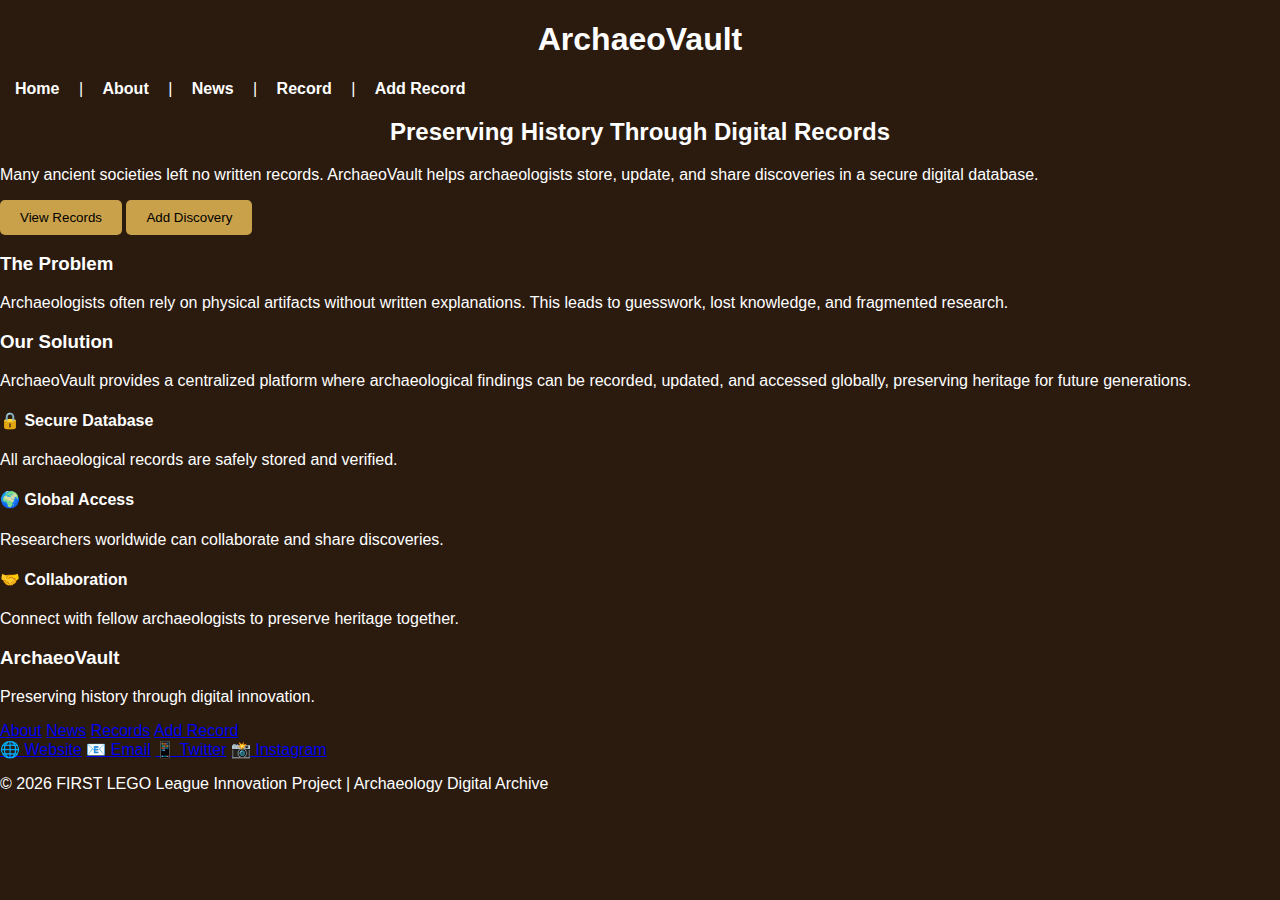
<file: index.html>
<!DOCTYPE html>
<html lang="en">
<head>
    <meta charset="UTF-8">
    <meta name="viewport" content="width=device-width, initial-scale=1.0">
    <title>ArchaeoVault | Digital Heritage Archive</title>

    <!-- Link to CSS -->
    <link rel="stylesheet" href="style.css">
    <script src="script.js"></script>
</head>
<body>
    <!-- Navigation Bar -->
    <header>
        <h1>ArchaeoVault</h1>
        <nav>
            <a href="home.html">Home</a> |
    <a href="about.html">About</a> |
    <a href="news.html">News</a> |
    <a href="record.html">Record</a> |
    <a href="add-record.html">Add Record</a>
        </nav>
    </header>

    <!-- Hero Section -->
    <section class="hero">
        <h2>Preserving History Through Digital Records</h2>
        <p>
            Many ancient societies left no written records. 
            ArchaeoVault helps archaeologists store, update, and share discoveries
            in a secure digital database.
        </p>
<button onclick="window.location.href='records.html'">
  View Records
</button>

<button onclick="window.location.href='add-record.html'">
  Add Discovery
</button>
    <!-- Problem Section -->
    <section class="content">
        <h3>The Problem</h3>
        <p>
            Archaeologists often rely on physical artifacts without written explanations.
            This leads to guesswork, lost knowledge, and fragmented research.
        </p>
    </section>

    <!-- Solution Section -->
    <section class="content">
        <h3>Our Solution</h3>
        <p>
            ArchaeoVault provides a centralized platform where archaeological findings
            can be recorded, updated, and accessed globally, preserving heritage for
            future generations.
        </p>
    </section>
<section class="features"> <div class="feature-card"> <h4>🔒 Secure Database</h4> <p>All archaeological records are safely stored and verified.</p> </div> <div class="feature-card"> <h4>🌍 Global Access</h4> <p>Researchers worldwide can collaborate and share discoveries.</p> </div> <div class="feature-card"> <h4>🤝 Collaboration</h4> <p>Connect with fellow archaeologists to preserve heritage together.</p> </div> </section>
    <!-- Footer -->
<footer class="site-footer"> <div class="footer-content"> <h3>ArchaeoVault</h3> <p>Preserving history through digital innovation.</p> <div class="footer-links"> <a href="about.html">About</a> <a href="news.html">News</a> <a href="record.html">Records</a> <a href="add-record.html">Add Record</a> </div> <div class="footer-social"> <a href="#">🌐 Website</a> <a href="#">📧 Email</a> <a href="#">📱 Twitter</a> <a href="#">📸 Instagram</a> </div> </div> <p class="footer-bottom"> © 2026 FIRST LEGO League Innovation Project | Archaeology Digital Archive </p> </footer>

</body>
</html>
</file>
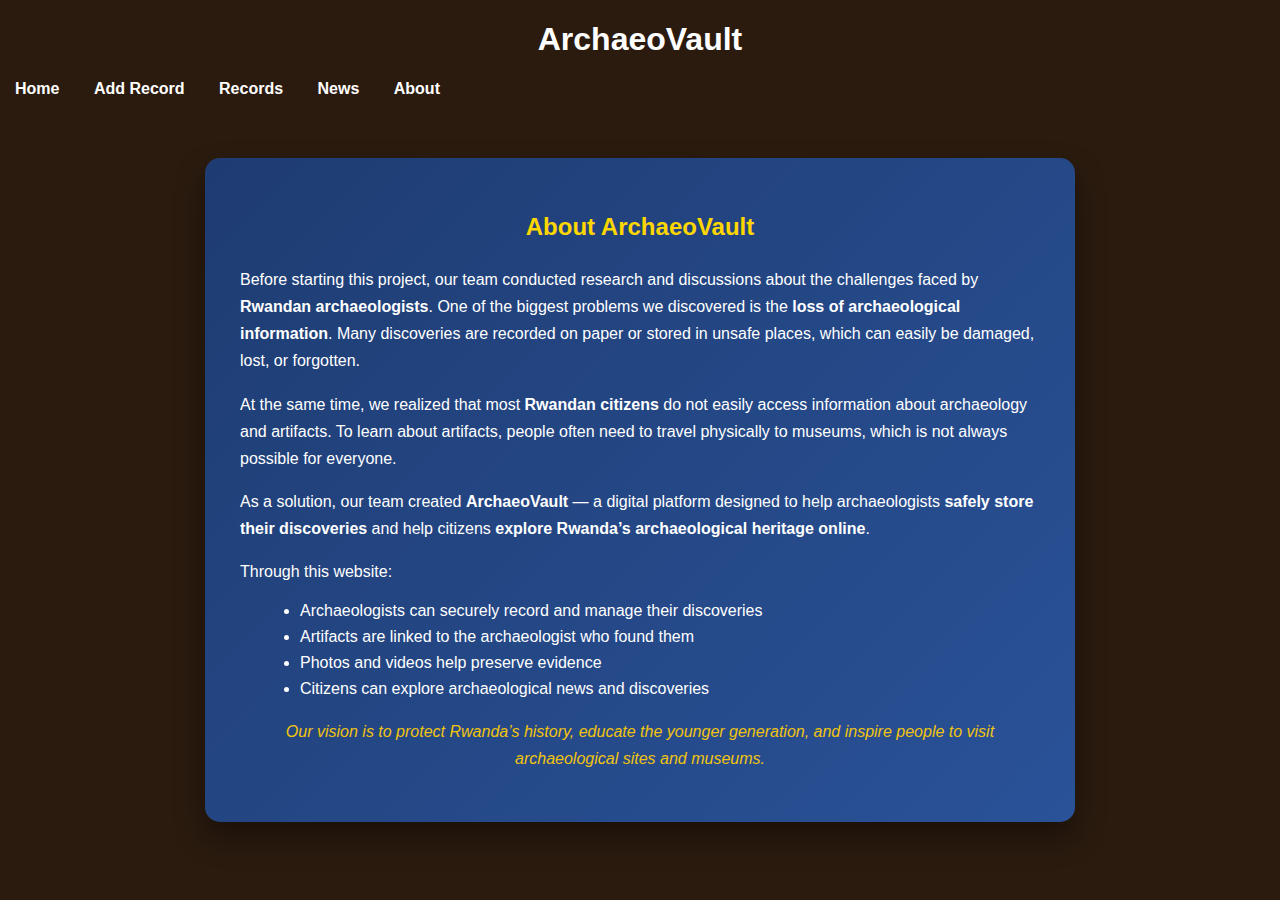
<file: about.html>
<!DOCTYPE html>
<html>
<head>
    <meta name="viewport" content="width=device-width, initial-scale=1.0">
  <title>About – ArchaeoVault</title>
  <link rel="stylesheet" href="style.css">
</head>
<body>

<header>
  <h1>ArchaeoVault</h1>
  <nav>
    <a href="index.html">Home</a>
    <a href="add-record.html">Add Record</a>
    <a href="records.html">Records</a>
    <a href="news.html">News</a>
    <a href="about.html">About</a>
  </nav>
</header>

<div class="about-container">
  <h2>About ArchaeoVault</h2>

  <p>
    Before starting this project, our team conducted research and discussions
    about the challenges faced by <strong>Rwandan archaeologists</strong>.
    One of the biggest problems we discovered is the
    <strong>loss of archaeological information</strong>.
    Many discoveries are recorded on paper or stored in unsafe places,
    which can easily be damaged, lost, or forgotten.
  </p>

  <p>
    At the same time, we realized that most <strong>Rwandan citizens</strong>
    do not easily access information about archaeology and artifacts.
    To learn about artifacts, people often need to travel physically
    to museums, which is not always possible for everyone.
  </p>

  <p>
    As a solution, our team created <strong>ArchaeoVault</strong> —
    a digital platform designed to help archaeologists
    <strong>safely store their discoveries</strong>
    and help citizens <strong>explore Rwanda’s archaeological heritage online</strong>.
  </p>

  <p>
    Through this website:
  </p>

  <ul>
    <li>Archaeologists can securely record and manage their discoveries</li>
    <li>Artifacts are linked to the archaeologist who found them</li>
    <li>Photos and videos help preserve evidence</li>
    <li>Citizens can explore archaeological news and discoveries</li>
  </ul>

  <p class="about-vision">
    Our vision is to protect Rwanda’s history,
    educate the younger generation,
    and inspire people to visit archaeological sites and museums.
  </p>
</div>
</body>
</html>
</file>
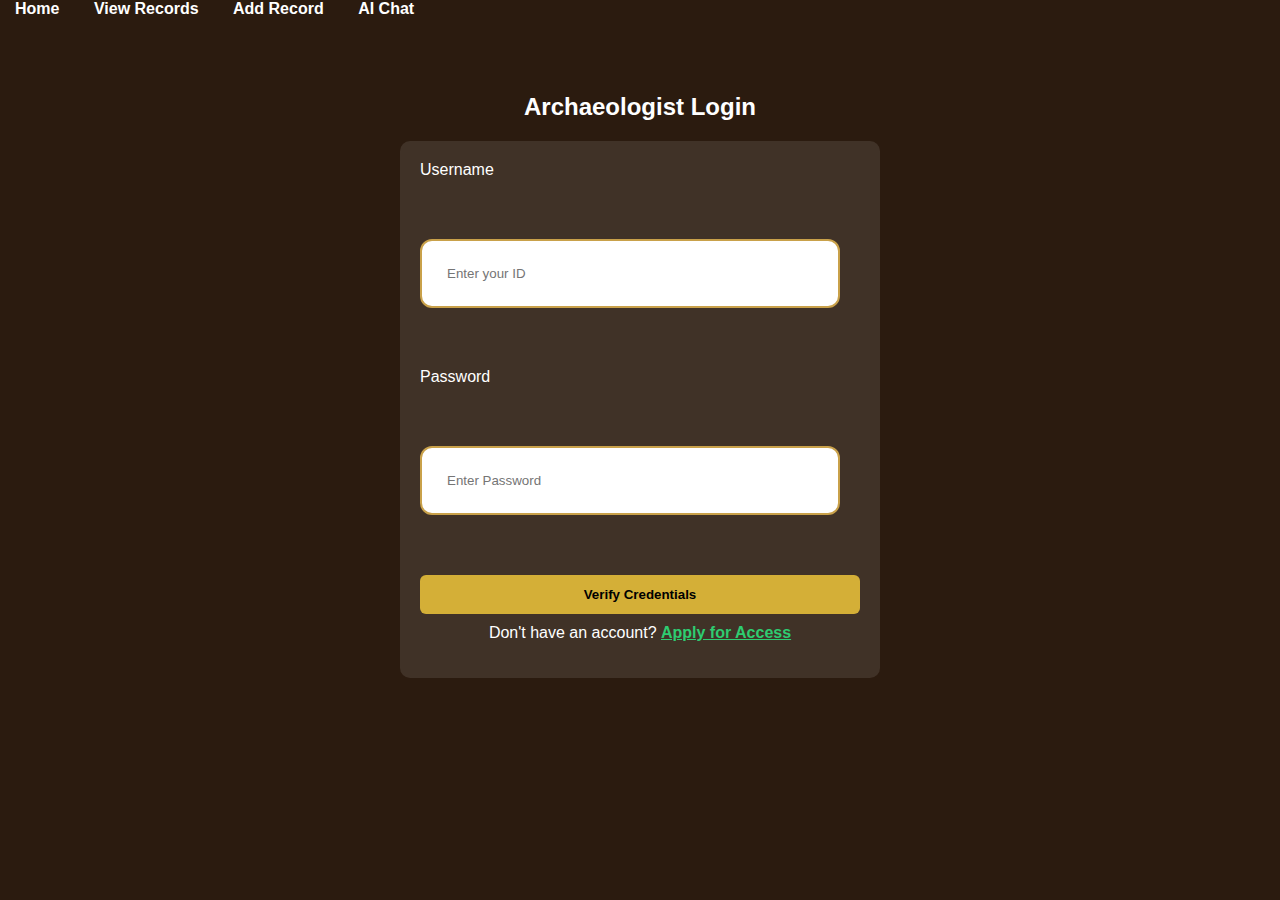
<file: Add-record.html>
<!DOCTYPE html>
<html lang="en">
<head>
    <meta charset="UTF-8">
    <meta name="viewport" content="width=device-width, initial-scale=1.0">
    <title>Add Record - Unearthed</title>
    <link rel="stylesheet" href="style.css">
   <style>
    /* This targets EVERY input and textarea in the form */
    .form-container input, 
    .form-container textarea {
        background-color: white !important; /* Forces background to white */
        color: #2b1b0f !important;           /* Dark brown text for readability */
        border: 2px solid #c9a14a !important; /* Gold border to match your theme */
        box-sizing: border-box !important;   /* Keeps boxes inside the frame */
        width: 100% !important;
    }

    /* Keeps the form from getting too wide or breaking the layout */
    .form-container {
        max-width: 480px; 
        margin: 30px auto;
        padding: 25px;
        overflow: hidden; 
    }
</style>
</head>
<body>
    <nav>
        <a href="index.html">Home</a>
        <a href="records.html">View Records</a>
        <a href="add-record.html">Add Record</a>
        <a href="ai-chat.html">AI Chat</a>
    </nav>

    <div id="loginSection" class="form-container">
        <h2>Archaeologist Login</h2>
        <form id="loginForm">
            <label>Username</label>
            <input type="text" id="username" placeholder="Enter your ID" required>
            <label>Password</label>
            <input type="password" id="password" placeholder="Enter Password" required>
            <button type="submit">Verify Credentials</button>
            <p style="text-align: center; margin-top: 10px;">
    Don't have an account? 
    <a href="javascript:void(0)" onclick="openSignup()" style="color: #2ecc71; font-weight: bold;">Apply for Access</a>
</p>
        </form>
        <p id="loginError" style="color: #ff4d4d; text-align: center;"></p>
    </div>

    <div id="addingForm" class="form-container" style="display: none;">
        <h2>Submit New Discovery</h2>
        <form id="artifactForm">
            <label>Archaeologist Name</label>
            <input type="text" id="archName" required>
            
            <label>Artifact Name</label>
            <input type="text" id="artName" required>
            
            <label>Location Found</label>
            <input type="text" id="location" required>
            
            <label>Estimated Time Period</label>
            <input type="text" id="timePeriod" placeholder="e.g. 500 BC">
            
            <label>Description</label>
            <textarea id="description" required></textarea>
            
            <label>Upload Photo</label>
            <input type="file" id="photo" accept="image/*">
            
            <label>Discovery Journey Video (Link)</label>
            <input type="text" id="video" placeholder="Paste video URL">
            
            <button type="submit">Save Record to Database</button>
        </form>
    </div>

    <script>
        // Multi-user Login Logic
        const users = [
            {user: "archaeo1", pass: "dig2026"},
            {user: "team_alpha", pass: "fllunearther"},
            {user: "prof_jones", pass: "artifact123"}
        ];

        const loginForm = document.getElementById('loginForm');
        loginForm.addEventListener('submit', (e) => {
            e.preventDefault();
            const u = document.getElementById('username').value;
            const p = document.getElementById('password').value;

            const validUser = users.find(user => user.user === u && user.pass === p);

            if (validUser) {
                document.getElementById('loginSection').style.display = 'none';
                document.getElementById('addingForm').style.display = 'block';
                // Store the name to remember who is logged in
                localStorage.setItem('currentUser', u); 
            } else {
                document.getElementById('loginError').innerText = "Invalid Archaeologist Credentials!";
            }
        });

        // Saving Record Logic
        const artifactForm = document.getElementById('artifactForm');
        artifactForm.addEventListener('submit', (e) => {
            e.preventDefault();
            
            const newRecord = {
                arch: document.getElementById('archName').value,
                artifact: document.getElementById('artName').value,
                loc: document.getElementById('location').value,
                time: document.getElementById('timePeriod').value,
                desc: document.getElementById('description').value,
                video: document.getElementById('video').value
            };

            // Get existing records or start new array
            const records = JSON.parse(localStorage.getItem('archRecords') || '[]');
            records.push(newRecord);
            localStorage.setItem('archRecords', JSON.stringify(records));

            alert("Record Saved Successfully!");
            window.location.href = "records.html";
        });
    </script>
    <div id="signupModal" style="display:none; position: fixed; z-index: 1000; left: 0; top: 0; width: 100%; height: 100%; background-color: rgba(0,0,0,0.9); overflow-y: auto;">
    <div class="form-container" style="margin-top: 50px; position: relative;">
        <span onclick="closeSignup()" style="position: absolute; right: 20px; top: 10px; cursor: pointer; color: #ffd700; font-size: 30px;">&times;</span>
        <h2 style="color: #ffd700;">Apply for Archaeologist Access</h2>
        <p style="font-size: 13px; color: #ccc;">Your request will be sent to the administrator for verification.</p>
        
        <form action="https://formspree.io/f/xvzbkzdr" method="POST"></form>
            
            <label>First Name</label>
            <input type="text" name="first_name" required>
            
            <label>Last Name</label>
            <input type="text" name="last_name" required>
            
            <label>Date of Birth</label>
            <input type="date" name="dob" required>
            
            <label>Email Address</label>
            <input type="email" name="email" required>
            
            <label>Location (City/Country)</label>
            <input type="text" name="location" required>
            
            <label>Phone Number</label>
            <input type="tel" name="phone" required>
            
           <label>Link to Certificate/Proof (e.g., Google Drive or LinkedIn)</label>
<input type="text" name="certificate_link" placeholder="https://..." required>
            
            <button type="submit" style="background-color: #ffd700; color: black; padding: 12px; width: 100%; cursor: pointer; font-weight: bold; border: none; border-radius: 5px; margin-top: 20px;">
                Submit Application
            </button>

        </form> </div>
</div>

<script>
    function openSignup() {
        document.getElementById('signupModal').style.display = "block";
    }
    function closeSignup() {
        document.getElementById('signupModal').style.display = "none";
    }
</script>
</body>
</html>
</file>
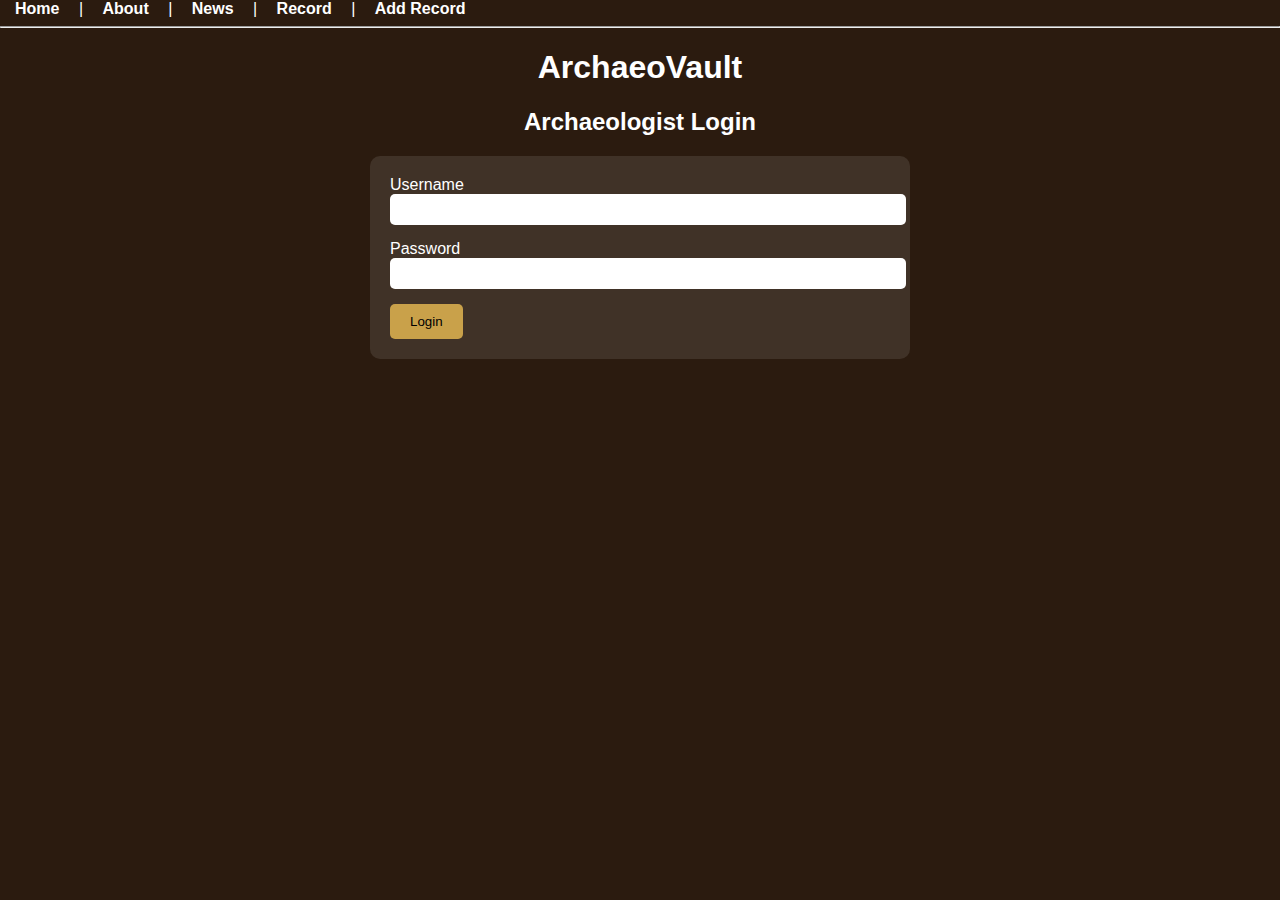
<file: Login.html>
<!DOCTYPE html>
<html lang="en">
<head>
    <meta name="viewport" content="width=device-width, initial-scale=1.0">
    <meta charset="UTF-8">
    <title>Archaeologist Login | ArchaeoVault</title>
    <link rel="stylesheet" href="style.css">
</head>
<body>
<nav>
    <a href="home.html">Home</a> |
    <a href="about.html">About</a> |
    <a href="news.html">News</a> |
    <a href="record.html">Record</a> |
    <a href="add-record.html">Add Record</a>
</nav>
<hr>
<header>
    <h1>ArchaeoVault</h1>
</header>

<section class="content">
    <h2>Archaeologist Login</h2>

    <form class="record-form" onsubmit="login(event)">
        <label>Username</label>
        <input type="text" id="username" required>

        <label>Password</label>
        <input type="password" id="password" required>

        <button type="submit">Login</button>
    </form>
</section>

<script src="script.js"></script>
</body>
</html>
</file>
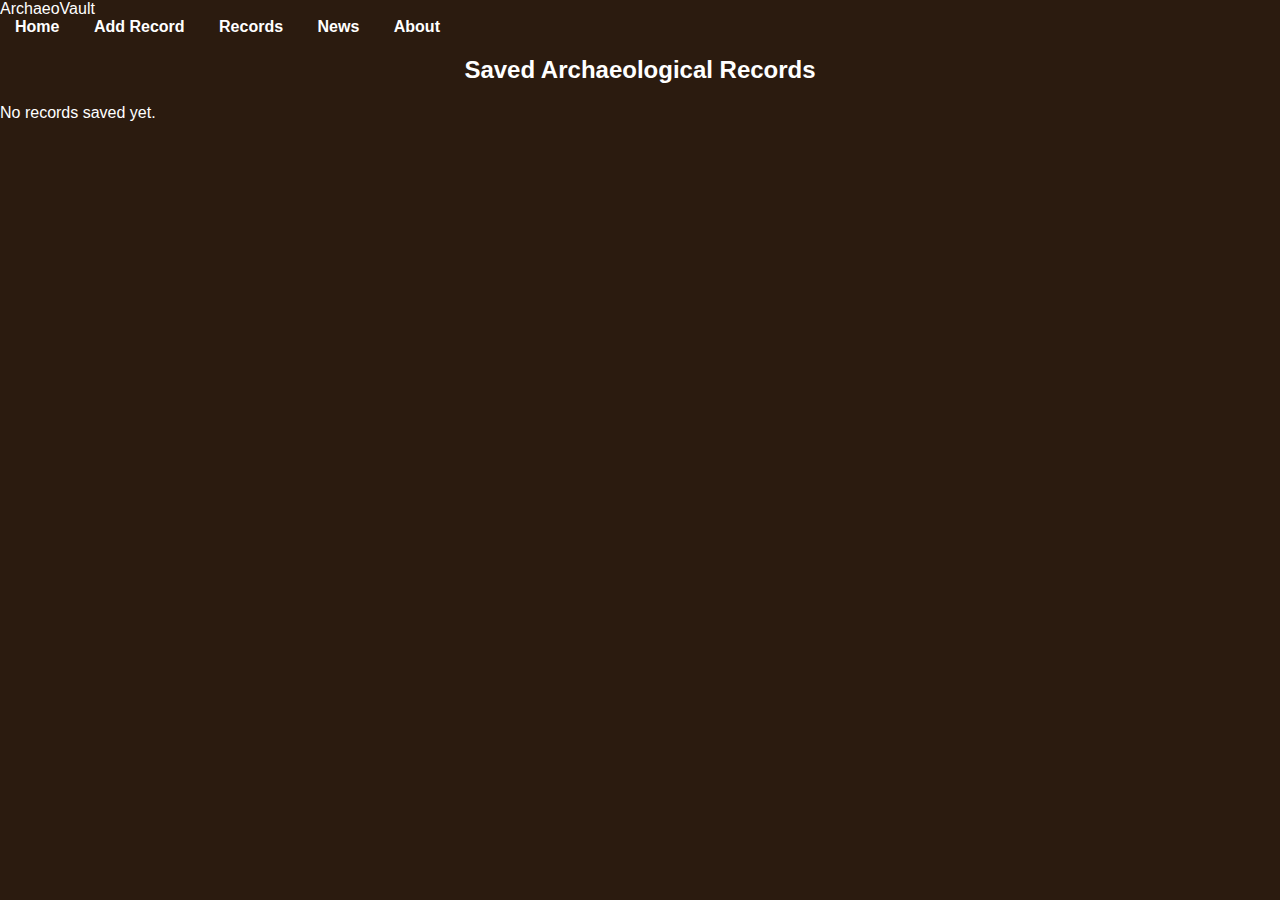
<file: Record.html>
<!DOCTYPE html>
<html>
<head>
    <meta name="viewport" content="width=device-width, initial-scale=1.0">
    <title>Records | ArchaeoVault</title>
    <link rel="stylesheet" href="style.css">
</head>
<body>

<nav class="navbar">
    <div class="logo">ArchaeoVault</div>
    <div class="nav-links">
        <a href="index.html">Home</a>
        <a href="Add-record.html">Add Record</a>
        <a href="Records.html">Records</a>
        <a href="News.html">News</a>
        <a href="about.html">About</a>
    </div>
</nav>

<h2>Saved Archaeological Records</h2>

<div id="recordsList"></div>

<script>
let records = JSON.parse(localStorage.getItem("records")) || [];
let container = document.getElementById("recordsList");

if(records.length === 0){
    container.innerHTML = "<p>No records saved yet.</p>";
}

records.forEach((r, index) => {
    container.innerHTML += `
        <div class="record-card" style="border:1px solid #ccc; padding:10px; margin:10px;">
            <h3>${r.name}</h3>
            <p><strong>Archaeologist:</strong> ${r.archaeologist}</p>
            <p><strong>Location:</strong> ${r.location}</p>
            <p>${r.description}</p>
            ${r.photo ? `<img src="${r.photo}" width="200">` : ""}
            ${r.video ? `<video src="${r.video}" controls width="250"></video>` : ""}
        </div>
    `;
});
</script>

</body>
</html>
</file>
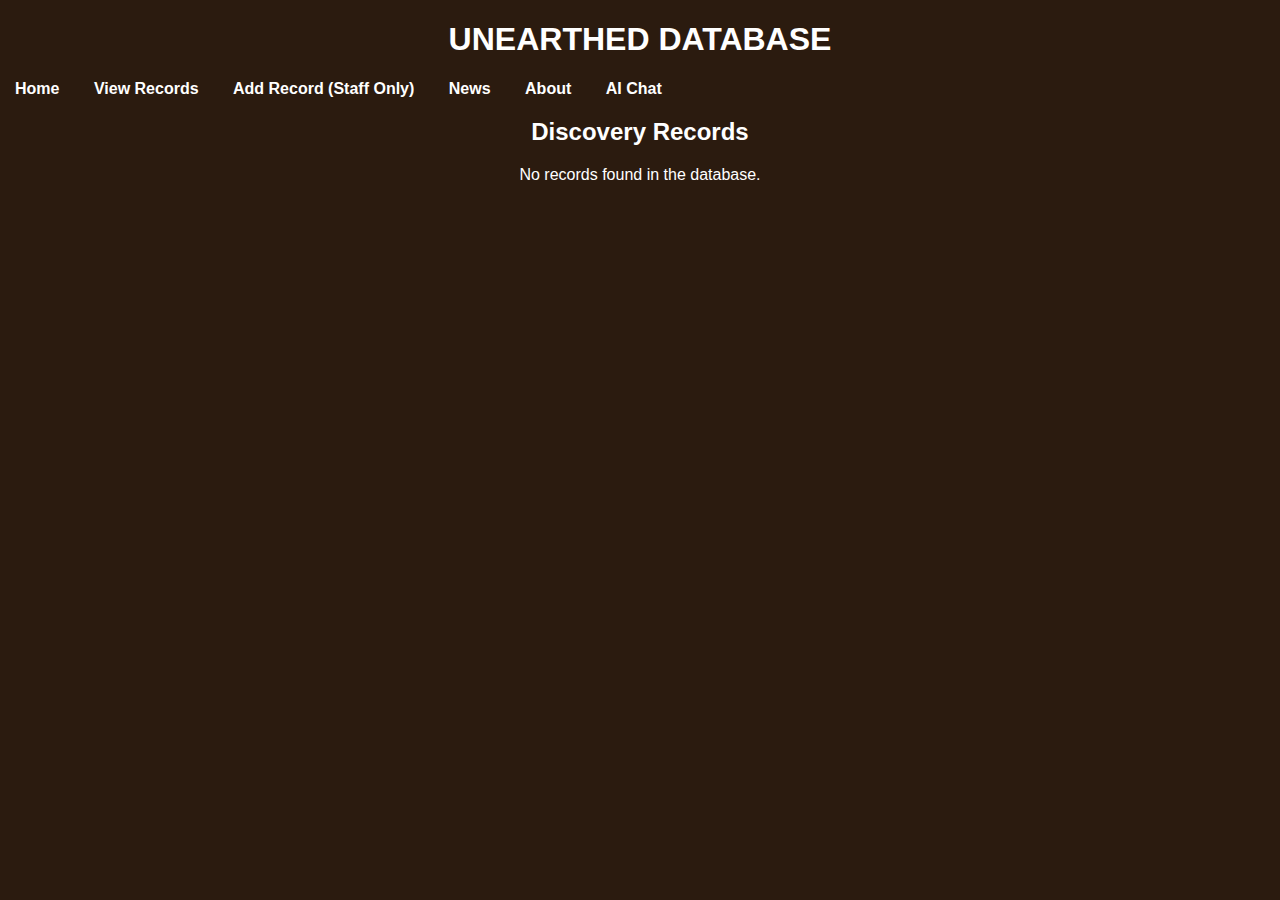
<file: records.html>
<!DOCTYPE html>
<html lang="en">
<head>
    <meta charset="UTF-8">
    <meta name="viewport" content="width=device-width, initial-scale=1.0">
    <title>Records Database - Unearthed</title>
    <link rel="stylesheet" href="style.css">
</head>
<body>
    <header>
        <h1>UNEARTHED DATABASE</h1>
        <nav>
            <a href="index.html">Home</a>
            <a href="records.html">View Records</a>
            <a href="add-record.html">Add Record (Staff Only)</a>
    <a href="news.html">News</a> 
    <a href="about.html">About</a>
    <a href="ai-chat.html">AI Chat</a>
        </nav>
    </header>

    <div class="explore-container">
        <h2>Discovery Records</h2>
        <div id="recordsList">
            </div>
    </div>

    <script>
        const recordsList = document.getElementById('recordsList');
        const records = JSON.parse(localStorage.getItem('archRecords') || '[]');
        const currentUser = localStorage.getItem('currentUser');

        if (records.length === 0) {
            recordsList.innerHTML = "<p style='text-align:center;'>No records found in the database.</p>";
        } else {
            records.forEach((rec) => {
                const card = document.createElement('div');
                card.className = 'record-card';
                
                // Read-only view for everyone
                card.innerHTML = `
                    <h3>${rec.artifact}</h3>
                    <p><strong>Found By:</strong> ${rec.arch}</p>
                    <p><strong>Location:</strong> ${rec.loc}</p>
                    <p><strong>Period:</strong> ${rec.time}</p>
                    <p>${rec.desc}</p>
                    ${rec.video ? `<p><a href="${rec.video}" target="_blank" style="color:#2ecc71;">Watch Discovery Video</a></p>` : ''}
                `;

                // If logged in, they can "Write" (Edit placeholder)
                if (currentUser) {
                    const editBtn = document.createElement('button');
                    editBtn.innerText = "Edit Record";
                    editBtn.onclick = () => alert("Edit mode enabled for " + currentUser);
                    card.appendChild(editBtn);
                }

                recordsList.appendChild(card);
            });
        }
    </script>
    <style>
    .comment-box {
        margin-top: 15px;
        padding: 10px;
        background: rgba(255, 255, 255, 0.05);
        border-left: 3px solid #ffd700;
        border-radius: 5px;
    }
    .comment-input {
        width: 70%;
        padding: 5px;
        background: white;
        color: black;
        border-radius: 4px;
    }
    .comment-btn {
        background: #2ecc71 !important;
        color: white !important;
        padding: 5px 10px !important;
        font-size: 12px !important;
        margin-left: 5px !important;
    }
</style>

<script>
    function addComment(button, artifactName) {
        const input = button.previousElementSibling;
        const commentText = input.value;

        if (commentText.trim() === "") {
            alert("Please write something before posting!");
            return;
        }

        // Create the comment element
        const commentDiv = document.createElement('div');
        commentDiv.className = 'comment-box';
        commentDiv.innerHTML = `<small style="color: #ffd700;">Researcher Note:</small> <p style="margin: 5px 0;">${commentText}</p>`;

        // Add it to the card
        button.parentElement.appendChild(commentDiv);
        
        // Clear input
        input.value = "";
        
        // Bonus: Save to localStorage so it stays there!
        const comments = JSON.parse(localStorage.getItem('comments_' + artifactName) || '[]');
        comments.push(commentText);
        localStorage.setItem('comments_' + artifactName, JSON.stringify(comments));
    }

    // This part adds the "Add Comment" UI to every record card automatically
    window.addEventListener('load', () => {
        const cards = document.querySelectorAll('.record-card');
        cards.forEach(card => {
            const artName = card.querySelector('h3').innerText;
            const container = document.createElement('div');
            container.style.marginTop = "20px";
            container.innerHTML = `
                <input type="text" class="comment-input" placeholder="Add a scientific observation...">
                <button class="comment-btn" onclick="addComment(this, '${artName}')">Post</button>
            `;
            card.appendChild(container);

            // Load existing comments from storage
            const savedComments = JSON.parse(localStorage.getItem('comments_' + artName) || '[]');
            savedComments.forEach(text => {
                const commentDiv = document.createElement('div');
                commentDiv.className = 'comment-box';
                commentDiv.innerHTML = `<small style="color: #ffd700;">Researcher Note:</small> <p style="margin: 5px 0;">${text}</p>`;
                card.appendChild(commentDiv);
            });
        });
    });
</script>
</body>
</html>
</file>
<file: style.css>
body {
    background-color: #2b1b0f; /* dark brown */
    color: white;
    font-family: Arial, sans-serif;
    margin: 0;
    padding: 0;
}
  background: linear-gradient(
      rgba(0,0,0,0.6),
      rgba(0,0,0,0.6)
    ),
    url("artifact.jpg");
  background-size: cover;
  background-position: center;
  color: white;
  font-family: Arial, sans-serif;
/* NAVIGATION */
nav {
    text-align: right;
    background-color: rgba(0,0,0,0.7); /* semi-transparent */
    padding: 15px;
}

nav a {
    color: #fff;
    text-decoration: none;
    margin: 0 15px;
    font-weight: bold;
}

nav a:hover {
    color: #ffd700; /* gold on hover */
}

/* HEADINGS */
h1, h2 {
    text-align: center;
}

/* FORM */
form {
    max-width: 500px;
    margin: 20px auto;
    background-color: rgba(255,255,255,0.1);
    padding: 20px;
    border-radius: 10px;
}

input, textarea {
    width: 100%;
    padding: 8px;
    margin-bottom: 15px;
    border-radius: 5px;
    border: none;
}

/* BUTTONS */
button, .btn {
    background-color: #c9a14a;
    color: black;
    padding: 10px 20px;
    border: none;
    border-radius: 5px;
    cursor: pointer;
    text-decoration: none;
}

button:hover, .btn:hover {
    background-color: #ffd700;
}

/* RECORDS DISPLAY */
#recordsList div {
    background-color: rgba(0,0,0,0.3);
    border-radius: 8px;
    margin-bottom: 10px;
    padding: 15px;
}
 /* Center form container */
.form-container input {
    max-width: 420px;
  width: 100%;
  margin: 60px auto;
  padding: 25px;
  background: rgba(0,0,0,0.65);
  border-radius: 12px;
}

/* Textarea */
.form-container textarea {
  width: 100%;
  height: 80px;        /* textarea height */
  resize: vertical;
  padding: 10px;
  margin-top: 6px;
  margin-bottom: 15px;
  border-radius: 6px;
  border: none;
  outline: none;
}
/* Buttons */
.form-container button {
  width: 100%;
  padding: 12px;
  background-color: #d4af37; /* gold */
  color: black;
  font-weight: bold;
  border: none;
  border-radius: 6px;
  cursor: pointer;
}

.form-container button:hover {
  background-color: #f1c40f;
}  
  .about-container {
  max-width: 800px;
  margin: 60px auto;
  padding: 35px;
  background: linear-gradient(135deg, #1e3c72, #2a5298);
  color: white;
  border-radius: 15px;
  box-shadow: 0 15px 30px rgba(0,0,0,0.4);
}

.about-container h2 {
  text-align: center;
  margin-bottom: 25px;
  color: #ffd700;
}

.about-container p {
  line-height: 1.7;
  margin-bottom: 15px;
}

.about-container ul {
  margin-left: 20px;
  margin-bottom: 20px;
}

.about-container li {
  margin-bottom: 8px;
}

.about-vision {
  font-style: italic;
  text-align: center;
  color: #f1c40f;
} 
.news-container {
  max-width: 1000px;
  margin: 50px auto;
  padding: 20px;
}

.news-container h2 {
  text-align: center;
  color: #2c3e50;
  margin-bottom: 30px;
}

.news-card {
  background: #f9f9f9;
  border-radius: 12px;
  padding: 15px;
  margin-bottom: 25px;
  box-shadow: 0 8px 20px rgba(0,0,0,0.2);
}

.news-card img,
.news-card video {
  width: 100%;
  border-radius: 10px;
  margin-bottom: 10px;
}

.news-card h3 {
  color: #8e44ad;
}
.news-card p {
  color: #2c3e50;  /* dark blue/gray - very readable */
  line-height: 1.6;
}
</file>
